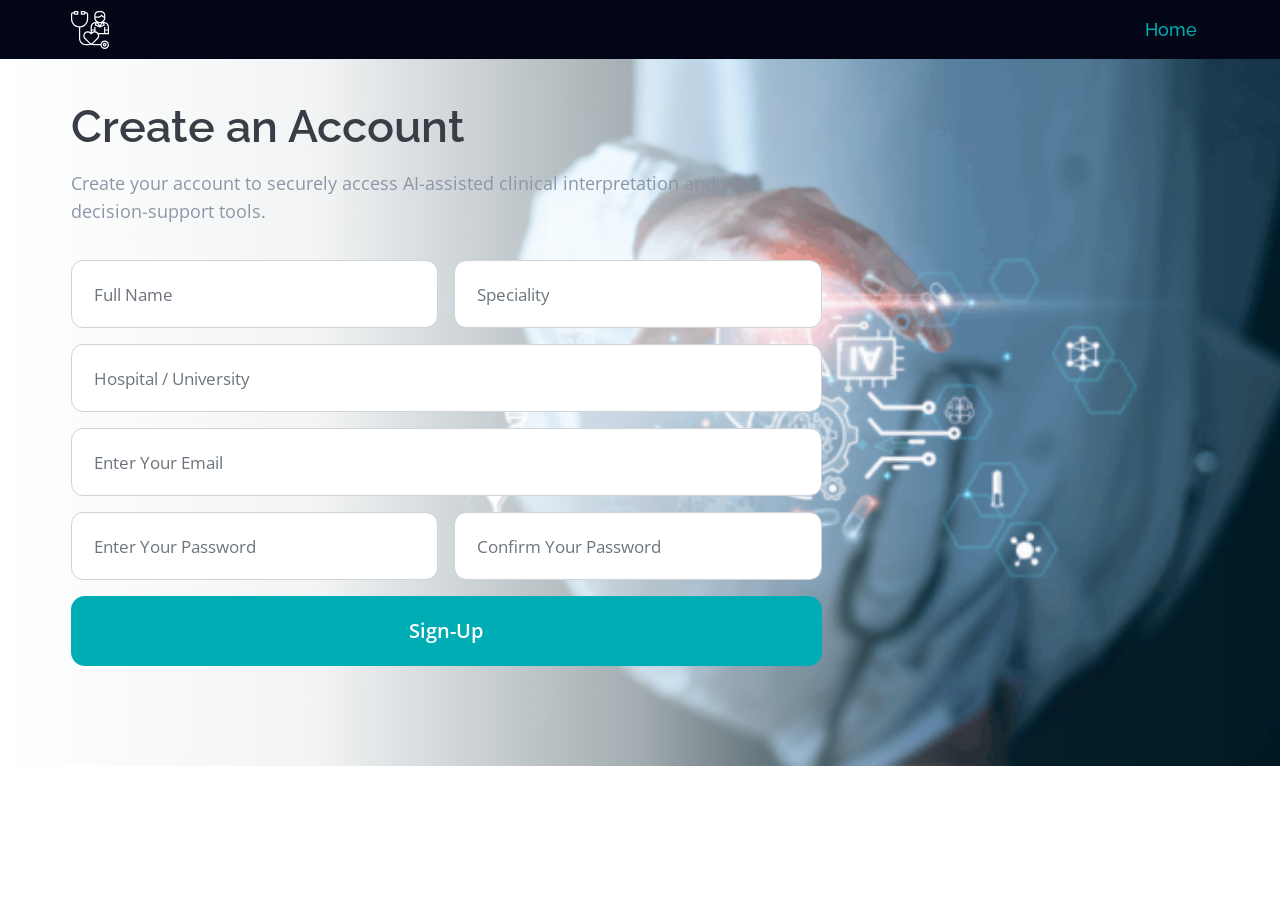
<file: templates/signup.html>
<!doctype html>
<html class="no-js" lang="en">

<head>
	<meta charset="utf-8">
	<meta http-equiv="x-ua-compatible" content="ie=edge">
	<title>Medic</title>
	<meta name="description" content="">
	<meta name="viewport" content="width=device-width, initial-scale=1">

	<link rel="shortcut icon" type="image/x-icon" href="/assets/img/favicon.ico">
	<!-- Place favicon.ico in the root directory -->

	<!-- ========================= CSS here ========================= -->
	<link rel="stylesheet" href="/assets/css/bootstrap-5.0.5-alpha.min.css">
	<link rel="stylesheet" href="/assets/css/LineIcons.2.0.css">
	<link rel="stylesheet" href="/assets/css/animate.css">
	<link rel="stylesheet" href="/assets/css/tiny-slider.css">
	<link rel="stylesheet" href="/assets/css/main.css">
	<style>
 

/* Main header background */
.header,
.header-wrapper,
.navbar-area {
  background: linear-gradient(
    135deg,
    #020617 0%,
    #020617 35%,
    #020617 65%,
    #020617 100%
  );
}
/* Make header compact */
.header {
  padding: 0;
}

/* Reduce navbar vertical padding */
.navbar {
  padding: 10px 0;
  min-height: unset;
}

/* Logo size control */
.navbar-brand img {
  height: 38px;   /* adjust if needed (32–42px sweet spot) */
  width: auto;
}

/* Align items vertically */
.navbar-expand-lg .navbar-nav {
  align-items: center;
}

/* Reduce nav link padding */
.navbar-nav .nav-link,
.navbar-nav .page-scroll {
  padding: 6px 12px;
  font-size: 15px;
}

/* Remove extra spacing from container */
.navbar-area .container {
  padding-top: 0;
  padding-bottom: 0;
}
/* Top bar */
.header-top {
  background: transparent;
  border-bottom: 1px solid rgba(255, 255, 255, 0.08);
}

/* Navbar links */
.navbar-nav .nav-item a {
  color: #e5e7eb;
  font-weight: 500;
}

.navbar-nav .nav-item a:hover {
  color: #38bdf8; /* subtle accent */
}

/* Brand logo fix (if SVG is dark) */
.navbar-brand img {
  filter: invert(1);
}

/* Social icons */
.header-top a,
.header-top i {
  color: #cbd5f5;
}

.header-top a:hover,
.header-top i:hover {
  color: #38bdf8;
}

/* Mobile toggler */
.navbar-toggler .toggler-icon {
  background-color: #e5e7eb;
}
	/* About image container */
	.about-img {
		width: 100%;
		margin-top: 40px;
	}

	/* Responsive about image */
	.about-img img {
		width: 100%;
		max-width: 1100px;   /* adjust width if needed */
		height: auto;
		display: block;
		margin: 0 auto;
		object-fit: cover;
		border-radius: 14px; /* optional */
	}

	/* Mobile optimization */
	@media (max-width: 768px) {
		.about-img img {
			max-width: 100%;
			border-radius: 8px;
		}
	}
	.service-icon-img {
  width: 42px;
  height: 42px;
  object-fit: contain;

  /* Tint PNG to theme color */
  filter: brightness(0) saturate(100%)
          invert(47%) sepia(87%)
          saturate(475%) hue-rotate(145deg)
          brightness(95%) contrast(95%);
}
	.service-btn {
  background: none;
  border: none;
  padding: 0;
  cursor: pointer;
}

.service-icon-img {
  width: 42px;
  height: 42px;
  object-fit: contain;
}

/* Center image inside circular icon */
.we-do-icon {
  display: flex;
  align-items: center;
  justify-content: center;
}
/* Bigger signup inputs */
.signup-form .form-control {
  height: 68px;              /* main size control */
  font-size: 18px;           /* text size */
  padding: 18px 22px;        /* inside spacing */
  border-radius: 12px;       /* softer look */
}

/* Bigger placeholder text */
.signup-form .form-control::placeholder {
  font-size: 17px;
}

/* Bigger button */
.signup-form .theme-btn {
  height: 70px;
  font-size: 20px;
  border-radius: 14px;
}

	/* =========================
   Footer Styles
========================= */
.footer {
    background: linear-gradient(135deg, #0f172a, #020617);
    color: #cbd5e1;
    padding: 80px 0 40px;
    font-size: 15px;
}

.footer .logo img {
    max-width: 160px;
    margin-bottom: 20px;
}

.footer p {
    color: #94a3b8;
    line-height: 1.7;
    margin-bottom: 20px;
}

.footer h4 {
    color: #ffffff;
    font-size: 18px;
    margin-bottom: 20px;
}

.footer-links {
    list-style: none;
    padding: 0;
}

.footer-links li {
    margin-bottom: 12px;
}

.footer-links li a {
    color: #94a3b8;
    text-decoration: none;
    transition: all 0.3s ease;
}

.footer-links li a:hover {
    color: #22d3ee;
    padding-left: 6px;
}

.footer-social-links ul {
    list-style: none;
    padding: 0;
    display: flex;
    gap: 14px;
}

.footer-social-links ul li a {
    width: 40px;
    height: 40px;
    background: rgba(255,255,255,0.06);
    display: flex;
    align-items: center;
    justify-content: center;
    border-radius: 50%;
    color: #e5e7eb;
    transition: all 0.3s ease;
}

.footer-social-links ul li a:hover {
    background: #22d3ee;
    color: #020617;
}

.footer-bottom {
    border-top: 1px solid rgba(255,255,255,0.08);
    margin-top: 40px;
    padding-top: 20px;
    text-align: center;
    color: #64748b;
    font-size: 14px;
}

/* Mobile */
@media (max-width: 768px) {
    .footer {
        text-align: center;
    }

    .footer-social-links ul {
        justify-content: center;
    }
}
</style>

</head>


	<!-- ========================= header start ========================= -->
	<header id="home" class="header">

		<div class="header-wrapper">
				
				<div class="navbar-area">
					<div class="container">
						<div class="row">
							<div class="col-lg-12">
								<nav class="navbar navbar-expand-lg">
									<a class="navbar-brand" href="index.html">
										<img src="/assets/img/logo/logo.svg" alt="Logo">
									</a>
									<button class="navbar-toggler" type="button" data-toggle="collapse" data-target="#navbarSupportedContent"
										aria-controls="navbarSupportedContent" aria-expanded="false" aria-label="Toggle navigation">
										<span class="toggler-icon"></span>
										<span class="toggler-icon"></span>
										<span class="toggler-icon"></span>
									</button>
				
									<div class="collapse navbar-collapse sub-menu-bar" id="navbarSupportedContent">
										<ul id="nav" class="navbar-nav ml-auto">
											<li class="nav-item active">
												<a class="page-scroll active" href="/">Home</a>
											</li>
											
											
										</ul>
									</div> <!-- navbar collapse -->
								</nav> <!-- navbar -->
							</div>
						</div> <!-- row -->
					</div> <!-- container -->
				</div> <!-- navbar area -->
		</div>

		
	</header>
	<!-- ========================= header end ========================= -->



	

	<!-- ========================= subscribe-section start ========================= -->
	<section id="Newsletter" class="subscribe-section pt-100 pb-100 img-bg" style="background-image: url(/assets/img/bg/subscribe-bg.png)">
		<div class="container">
			<div class="row">
				<div class="col-xl-7">
					<div class="section-title">
						<h2 class="mb-15">Create an Account</h2>
						<p class="mb-35">Create your account to securely access AI-assisted clinical interpretation and decision-support tools. <br
								class="d-none d-lg-block"> </p>
					</div>
				</div>
			</div>
			<div class="row">
				<div class="col-xl-8">
					<div class="subscribe-wrapper">
						<form action="/signup" method="post" class="signup-form">
								<div class="row g-3">

									<div class="col-md-6">
									<input class="form-control" type="text" name="full_name" placeholder="Full Name" required>
									</div>

									<div class="col-md-6">
									<input class="form-control" type="text" name="specialty" placeholder="Speciality">
									</div>

									<div class="col-12">
									<input class="form-control" type="text" name="institution" placeholder="Hospital / University">
									</div>

									<div class="col-12">
									<input class="form-control" type="email" name="email" placeholder="Enter Your Email" required>
									</div>

									<div class="col-md-6">
									<input class="form-control" type="password" name="password" placeholder="Enter Your Password" required>
									</div>

									<div class="col-md-6">
									<input class="form-control" type="password" name="confirm_password" placeholder="Confirm Your Password" required>
									</div>

									<div class="col-12">
									<button class="btn theme-btn w-100" type="submit">Sign-Up</button>
									</div>

								</div>
							</form>
												
					</div>
				</div>
			</div>
		</div>
	</section>
	<!-- ========================= subscribe-section end ========================= -->
</file>
<file: assets/css/tiny-slider.css>
.tns-outer{padding:0 !important}.tns-outer [hidden]{display:none !important}.tns-outer [aria-controls],.tns-outer [data-action]{cursor:pointer}.tns-slider{-webkit-transition:all 0s;-moz-transition:all 0s;transition:all 0s}.tns-slider>.tns-item{-webkit-box-sizing:border-box;-moz-box-sizing:border-box;box-sizing:border-box}.tns-horizontal.tns-subpixel{white-space:nowrap}.tns-horizontal.tns-subpixel>.tns-item{display:inline-block;vertical-align:top;white-space:normal}.tns-horizontal.tns-no-subpixel:after{content:'';display:table;clear:both}.tns-horizontal.tns-no-subpixel>.tns-item{float:left}.tns-horizontal.tns-carousel.tns-no-subpixel>.tns-item{margin-right:-100%}.tns-no-calc{position:relative;left:0}.tns-gallery{position:relative;left:0;min-height:1px}.tns-gallery>.tns-item{position:absolute;left:-100%;-webkit-transition:transform 0s, opacity 0s;-moz-transition:transform 0s, opacity 0s;transition:transform 0s, opacity 0s}.tns-gallery>.tns-slide-active{position:relative;left:auto !important}.tns-gallery>.tns-moving{-webkit-transition:all 0.25s;-moz-transition:all 0.25s;transition:all 0.25s}.tns-autowidth{display:inline-block}.tns-lazy-img{-webkit-transition:opacity 0.6s;-moz-transition:opacity 0.6s;transition:opacity 0.6s;opacity:0.6}.tns-lazy-img.tns-complete{opacity:1}.tns-ah{-webkit-transition:height 0s;-moz-transition:height 0s;transition:height 0s}.tns-ovh{overflow:hidden}.tns-visually-hidden{position:absolute;left:-10000em}.tns-transparent{opacity:0;visibility:hidden}.tns-fadeIn{opacity:1;filter:alpha(opacity=100);z-index:0}.tns-normal,.tns-fadeOut{opacity:0;filter:alpha(opacity=0);z-index:-1}.tns-vpfix{white-space:nowrap}.tns-vpfix>div,.tns-vpfix>li{display:inline-block}.tns-t-subp2{margin:0 auto;width:310px;position:relative;height:10px;overflow:hidden}.tns-t-ct{width:2333.3333333%;width:-webkit-calc(100% * 70 / 3);width:-moz-calc(100% * 70 / 3);width:calc(100% * 70 / 3);position:absolute;right:0}.tns-t-ct:after{content:'';display:table;clear:both}.tns-t-ct>div{width:1.4285714%;width:-webkit-calc(100% / 70);width:-moz-calc(100% / 70);width:calc(100% / 70);height:10px;float:left}

/*# sourceMappingURL=sourcemaps/tiny-slider.css.map */
</file>
<file: assets/css/main.css>
/* ==========================================
----- Index css -----

1. common css
2. header css
3. slider css
4. we-do css
5. about css
6. service css
7. testimonial css 
8. faq css
9. team css
10. subscribe css
11. blog css
12. contact css
13. footer css
============================================ */
/*===========================
    COMMON css 
===========================*/
@import url("https://fonts.googleapis.com/css?family=Open+Sans:400,600,700|Raleway:300,400,500,600,600i,700,900&display=swap");
html {
  scroll-behavior: smooth;
}

body {
  font-family: "Open Sans", sans-serif;
  font-weight: normal;
  font-style: normal;
  color: #8C96A7;
  overflow-x: hidden;
}

* {
  margin: 0;
  padding: 0;
  -webkit-box-sizing: border-box;
  box-sizing: border-box;
}

img {
  max-width: 100%;
}

.navbar-toggler:focus,
*:focus,
a:focus,
input:focus,
textarea:focus,
button:focus,
.btn:focus,
.btn.focus {
  text-decoration: none;
  outline: none;
  -webkit-box-shadow: none;
  box-shadow: none;
}

a:hover {
  -webkit-transition: all 0.3s ease-out 0s;
  transition: all 0.3s ease-out 0s;
  color: #00ADB5;
}

a:focus,
a:hover {
  text-decoration: none;
}

i,
span,
a {
  display: inline-block;
  text-decoration: none;
}

audio,
canvas,
iframe,
img,
svg,
video {
  vertical-align: middle;
}

h1,
h2,
h3,
h4,
h5,
h6 {
  font-weight: 600;
  color: #393E46;
  font-family: "Raleway", sans-serif;
  margin: 0px;
}

h1 a,
h2 a,
h3 a,
h4 a,
h5 a,
h6 a {
  color: inherit;
}

h1 {
  font-size: 48px;
}

h2 {
  font-size: 45px;
}

h3 {
  font-size: 28px;
}

h4 {
  font-size: 25px;
}

h5 {
  font-size: 20px;
}

h6 {
  font-size: 16px;
}

ul, ol {
  margin: 0px;
  padding: 0px;
  list-style-type: none;
}

p {
  font-size: 18px;
  font-weight: 400;
  line-height: 28px;
  color: #8C96A7;
  margin: 0px;
}

.img-bg {
  background-position: center center;
  background-size: cover;
  background-repeat: no-repeat;
  width: 100%;
  height: 100%;
}

.theme-bg {
  background-color: #00ADB5;
}

@media only screen and (min-width: 480px) and (max-width: 767px) {
  .container {
    width: 450px;
  }
}

.read-more {
  font-size: 18px;
  font-weight: 500;
  color: #00ADB5;
  font-family: "Raleway", sans-serif;
}

.read-more i {
  margin-left: 15px;
  -webkit-transition: all 0.3s ease-out 0s;
  transition: all 0.3s ease-out 0s;
}

.read-more:hover i {
  margin-left: 30px;
}

.error {
  color: crimson;
}

.success {
  color: #00ADB5;
}

.shape {
  position: absolute;
}

.tns-nav {
  position: absolute;
  bottom: -12px;
  left: 0;
  right: 0;
  margin: auto;
  text-align: center;
  z-index: 99;
}

.tns-nav button {
  cursor: pointer;
  text-indent: -999999px;
  border: none;
  border-radius: 50%;
  padding: 0;
  width: 15px;
  height: 15px;
  background: rgba(0, 173, 181, 0.31);
  margin: 0 8px;
  -webkit-transition: all 0.3s ease-out 0s;
  transition: all 0.3s ease-out 0s;
}

.tns-nav button.tns-nav-active {
  background: #00adb5;
  -webkit-transform: scale(1.2);
          transform: scale(1.2);
}

/*===== All Button Style =====*/
.theme-btn {
  display: inline-block;
  font-weight: 600;
  text-align: center;
  white-space: nowrap;
  vertical-align: middle;
  -webkit-user-select: none;
  -moz-user-select: none;
  -ms-user-select: none;
  user-select: none;
  padding: 18px 40px;
  font-size: 18px;
  border-radius: 10px;
  border: none;
  color: #fff;
  cursor: pointer;
  z-index: 5;
  -webkit-transition: all 0.3s ease-out 0s;
  transition: all 0.3s ease-out 0s;
  background-color: #00ADB5;
}

.theme-btn:hover {
  background-color: rgba(0, 173, 181, 0.7);
  color: #fff;
  border-color: transparent;
  -webkit-box-shadow: 0 10px 25px rgba(0, 173, 181, 0.3);
  box-shadow: 0 10px 25px rgba(0, 173, 181, 0.3);
}

.scroll-top {
  width: 45px;
  height: 45px;
  background: #00ADB5;
  text-align: center;
  line-height: 45px;
  font-size: 20px;
  color: #fff;
  border-radius: 5px;
  position: fixed;
  bottom: 30px;
  right: 30px;
  z-index: 9;
  cursor: pointer;
  -webkit-transition: all 0.3s ease-out 0s;
  transition: all 0.3s ease-out 0s;
}

.scroll-top:hover {
  color: #fff;
  background: rgba(0, 173, 181, 0.7);
}

@keyframes animation1 {
  0% {
    -webkit-transform: scale(1);
    transform: scale(1);
  }
  50% {
    -webkit-transform: scale(0);
    transform: scale(0);
  }
  100% {
    -webkit-transform: scale(1);
    transform: scale(1);
  }
}

@-webkit-keyframes animation1 {
  0% {
    -webkit-transform: scale(1);
    transform: scale(1);
  }
  50% {
    -webkit-transform: scale(0);
    transform: scale(0);
  }
  100% {
    -webkit-transform: scale(1);
    transform: scale(1);
  }
}

/*===== All Section Title Style =====*/
.section-title span {
  font-family: "Raleway", sans-serif;
  font-size: 25px;
  font-weight: 600;
  display: block;
  color: #00ADB5;
  margin-bottom: 15px;
}

/*===== All Preloader Style =====*/
.preloader {
  /* Body Overlay */
  position: fixed;
  top: 0;
  left: 0;
  display: table;
  height: 100%;
  width: 100%;
  /* Change Background Color */
  background: #fff;
  z-index: 99999;
}

.preloader .loader {
  display: table-cell;
  vertical-align: middle;
  text-align: center;
}

.preloader .loader .ytp-spinner {
  position: absolute;
  left: 50%;
  top: 50%;
  width: 64px;
  margin-left: -32px;
  z-index: 18;
  pointer-events: none;
}

.preloader .loader .ytp-spinner .ytp-spinner-container {
  pointer-events: none;
  position: absolute;
  width: 100%;
  padding-bottom: 100%;
  top: 50%;
  left: 50%;
  margin-top: -50%;
  margin-left: -50%;
  -webkit-animation: ytp-spinner-linspin 1568.2353ms linear infinite;
  animation: ytp-spinner-linspin 1568.2353ms linear infinite;
}

.preloader .loader .ytp-spinner .ytp-spinner-container .ytp-spinner-rotator {
  position: absolute;
  width: 100%;
  height: 100%;
  -webkit-animation: ytp-spinner-easespin 5332ms cubic-bezier(0.4, 0, 0.2, 1) infinite both;
  animation: ytp-spinner-easespin 5332ms cubic-bezier(0.4, 0, 0.2, 1) infinite both;
}

.preloader .loader .ytp-spinner .ytp-spinner-container .ytp-spinner-rotator .ytp-spinner-left {
  position: absolute;
  top: 0;
  left: 0;
  bottom: 0;
  overflow: hidden;
  right: 50%;
}

.preloader .loader .ytp-spinner .ytp-spinner-container .ytp-spinner-rotator .ytp-spinner-right {
  position: absolute;
  top: 0;
  right: 0;
  bottom: 0;
  overflow: hidden;
  left: 50%;
}

.preloader .loader .ytp-spinner-circle {
  -webkit-box-sizing: border-box;
          box-sizing: border-box;
  position: absolute;
  width: 200%;
  height: 100%;
  border-style: solid;
  /* Spinner Color */
  border-color: #00ADB5 #00ADB5 #8C96A7;
  border-radius: 50%;
  border-width: 6px;
}

.preloader .loader .ytp-spinner-left .ytp-spinner-circle {
  left: 0;
  right: -100%;
  border-right-color: #8C96A7;
  -webkit-animation: ytp-spinner-left-spin 1333ms cubic-bezier(0.4, 0, 0.2, 1) infinite both;
  animation: ytp-spinner-left-spin 1333ms cubic-bezier(0.4, 0, 0.2, 1) infinite both;
}

.preloader .loader .ytp-spinner-right .ytp-spinner-circle {
  left: -100%;
  right: 0;
  border-left-color: #8C96A7;
  -webkit-animation: ytp-right-spin 1333ms cubic-bezier(0.4, 0, 0.2, 1) infinite both;
  animation: ytp-right-spin 1333ms cubic-bezier(0.4, 0, 0.2, 1) infinite both;
}

/* Preloader Animations */
@-webkit-keyframes ytp-spinner-linspin {
  to {
    -webkit-transform: rotate(360deg);
    transform: rotate(360deg);
  }
}

@keyframes ytp-spinner-linspin {
  to {
    -webkit-transform: rotate(360deg);
    transform: rotate(360deg);
  }
}

@-webkit-keyframes ytp-spinner-easespin {
  12.5% {
    -webkit-transform: rotate(135deg);
    transform: rotate(135deg);
  }
  25% {
    -webkit-transform: rotate(270deg);
    transform: rotate(270deg);
  }
  37.5% {
    -webkit-transform: rotate(405deg);
    transform: rotate(405deg);
  }
  50% {
    -webkit-transform: rotate(540deg);
    transform: rotate(540deg);
  }
  62.5% {
    -webkit-transform: rotate(675deg);
    transform: rotate(675deg);
  }
  75% {
    -webkit-transform: rotate(810deg);
    transform: rotate(810deg);
  }
  87.5% {
    -webkit-transform: rotate(945deg);
    transform: rotate(945deg);
  }
  to {
    -webkit-transform: rotate(1080deg);
    transform: rotate(1080deg);
  }
}

@keyframes ytp-spinner-easespin {
  12.5% {
    -webkit-transform: rotate(135deg);
    transform: rotate(135deg);
  }
  25% {
    -webkit-transform: rotate(270deg);
    transform: rotate(270deg);
  }
  37.5% {
    -webkit-transform: rotate(405deg);
    transform: rotate(405deg);
  }
  50% {
    -webkit-transform: rotate(540deg);
    transform: rotate(540deg);
  }
  62.5% {
    -webkit-transform: rotate(675deg);
    transform: rotate(675deg);
  }
  75% {
    -webkit-transform: rotate(810deg);
    transform: rotate(810deg);
  }
  87.5% {
    -webkit-transform: rotate(945deg);
    transform: rotate(945deg);
  }
  to {
    -webkit-transform: rotate(1080deg);
    transform: rotate(1080deg);
  }
}

@-webkit-keyframes ytp-spinner-left-spin {
  0% {
    -webkit-transform: rotate(130deg);
    transform: rotate(130deg);
  }
  50% {
    -webkit-transform: rotate(-5deg);
    transform: rotate(-5deg);
  }
  to {
    -webkit-transform: rotate(130deg);
    transform: rotate(130deg);
  }
}

@keyframes ytp-spinner-left-spin {
  0% {
    -webkit-transform: rotate(130deg);
    transform: rotate(130deg);
  }
  50% {
    -webkit-transform: rotate(-5deg);
    transform: rotate(-5deg);
  }
  to {
    -webkit-transform: rotate(130deg);
    transform: rotate(130deg);
  }
}

@-webkit-keyframes ytp-right-spin {
  0% {
    -webkit-transform: rotate(-130deg);
    transform: rotate(-130deg);
  }
  50% {
    -webkit-transform: rotate(5deg);
    transform: rotate(5deg);
  }
  to {
    -webkit-transform: rotate(-130deg);
    transform: rotate(-130deg);
  }
}

@keyframes ytp-right-spin {
  0% {
    -webkit-transform: rotate(-130deg);
    transform: rotate(-130deg);
  }
  50% {
    -webkit-transform: rotate(5deg);
    transform: rotate(5deg);
  }
  to {
    -webkit-transform: rotate(-130deg);
    transform: rotate(-130deg);
  }
}

.mt-5 {
  margin-top: 5px;
}

.mt-10 {
  margin-top: 10px;
}

.mt-15 {
  margin-top: 15px;
}

.mt-20 {
  margin-top: 20px;
}

.mt-25 {
  margin-top: 25px;
}

.mt-30 {
  margin-top: 30px;
}

.mt-35 {
  margin-top: 35px;
}

.mt-40 {
  margin-top: 40px;
}

.mt-45 {
  margin-top: 45px;
}

.mt-50 {
  margin-top: 50px;
}

.mt-55 {
  margin-top: 55px;
}

.mt-60 {
  margin-top: 60px;
}

.mt-65 {
  margin-top: 65px;
}

.mt-70 {
  margin-top: 70px;
}

.mt-75 {
  margin-top: 75px;
}

.mt-80 {
  margin-top: 80px;
}

.mt-85 {
  margin-top: 85px;
}

.mt-90 {
  margin-top: 90px;
}

.mt-95 {
  margin-top: 95px;
}

.mt-100 {
  margin-top: 100px;
}

.mt-105 {
  margin-top: 105px;
}

.mt-110 {
  margin-top: 110px;
}

.mt-115 {
  margin-top: 115px;
}

.mt-120 {
  margin-top: 120px;
}

.mt-125 {
  margin-top: 125px;
}

.mt-130 {
  margin-top: 130px;
}

.mt-135 {
  margin-top: 135px;
}

.mt-140 {
  margin-top: 140px;
}

.mt-145 {
  margin-top: 145px;
}

.mt-150 {
  margin-top: 150px;
}

.mt-155 {
  margin-top: 155px;
}

.mt-160 {
  margin-top: 160px;
}

.mt-165 {
  margin-top: 165px;
}

.mt-170 {
  margin-top: 170px;
}

.mt-175 {
  margin-top: 175px;
}

.mt-180 {
  margin-top: 180px;
}

.mt-185 {
  margin-top: 185px;
}

.mt-190 {
  margin-top: 190px;
}

.mt-195 {
  margin-top: 195px;
}

.mt-200 {
  margin-top: 200px;
}

.mt-205 {
  margin-top: 205px;
}

.mt-210 {
  margin-top: 210px;
}

.mt-215 {
  margin-top: 215px;
}

.mt-220 {
  margin-top: 220px;
}

.mt-225 {
  margin-top: 225px;
}

.mb-5 {
  margin-bottom: 5px;
}

.mb-10 {
  margin-bottom: 10px;
}

.mb-15 {
  margin-bottom: 15px;
}

.mb-20 {
  margin-bottom: 20px;
}

.mb-25 {
  margin-bottom: 25px;
}

.mb-30 {
  margin-bottom: 30px;
}

.mb-35 {
  margin-bottom: 35px;
}

.mb-40 {
  margin-bottom: 40px;
}

.mb-45 {
  margin-bottom: 45px;
}

.mb-50 {
  margin-bottom: 50px;
}

.mb-55 {
  margin-bottom: 55px;
}

.mb-60 {
  margin-bottom: 60px;
}

.mb-65 {
  margin-bottom: 65px;
}

.mb-70 {
  margin-bottom: 70px;
}

.mb-75 {
  margin-bottom: 75px;
}

.mb-80 {
  margin-bottom: 80px;
}

.mb-85 {
  margin-bottom: 85px;
}

.mb-90 {
  margin-bottom: 90px;
}

.mb-95 {
  margin-bottom: 95px;
}

.mb-100 {
  margin-bottom: 100px;
}

.mb-105 {
  margin-bottom: 105px;
}

.mb-110 {
  margin-bottom: 110px;
}

.mb-115 {
  margin-bottom: 115px;
}

.mb-120 {
  margin-bottom: 120px;
}

.mb-125 {
  margin-bottom: 125px;
}

.mb-130 {
  margin-bottom: 130px;
}

.mb-135 {
  margin-bottom: 135px;
}

.mb-140 {
  margin-bottom: 140px;
}

.mb-145 {
  margin-bottom: 145px;
}

.mb-150 {
  margin-bottom: 150px;
}

.mb-155 {
  margin-bottom: 155px;
}

.mb-160 {
  margin-bottom: 160px;
}

.mb-165 {
  margin-bottom: 165px;
}

.mb-170 {
  margin-bottom: 170px;
}

.mb-175 {
  margin-bottom: 175px;
}

.mb-180 {
  margin-bottom: 180px;
}

.mb-185 {
  margin-bottom: 185px;
}

.mb-190 {
  margin-bottom: 190px;
}

.mb-195 {
  margin-bottom: 195px;
}

.mb-200 {
  margin-bottom: 200px;
}

.mb-205 {
  margin-bottom: 205px;
}

.mb-210 {
  margin-bottom: 210px;
}

.mb-215 {
  margin-bottom: 215px;
}

.mb-220 {
  margin-bottom: 220px;
}

.mb-225 {
  margin-bottom: 225px;
}

.pt-5 {
  padding-top: 5px;
}

.pt-10 {
  padding-top: 10px;
}

.pt-15 {
  padding-top: 15px;
}

.pt-20 {
  padding-top: 20px;
}

.pt-25 {
  padding-top: 25px;
}

.pt-30 {
  padding-top: 30px;
}

.pt-35 {
  padding-top: 35px;
}

.pt-40 {
  padding-top: 40px;
}

.pt-45 {
  padding-top: 45px;
}

.pt-50 {
  padding-top: 50px;
}

.pt-55 {
  padding-top: 55px;
}

.pt-60 {
  padding-top: 60px;
}

.pt-65 {
  padding-top: 65px;
}

.pt-70 {
  padding-top: 70px;
}

.pt-75 {
  padding-top: 75px;
}

.pt-80 {
  padding-top: 80px;
}

.pt-85 {
  padding-top: 85px;
}

.pt-90 {
  padding-top: 90px;
}

.pt-95 {
  padding-top: 95px;
}

.pt-100 {
  padding-top: 100px;
}

.pt-105 {
  padding-top: 105px;
}

.pt-110 {
  padding-top: 110px;
}

.pt-115 {
  padding-top: 115px;
}

.pt-120 {
  padding-top: 120px;
}

.pt-125 {
  padding-top: 125px;
}

.pt-130 {
  padding-top: 130px;
}

.pt-135 {
  padding-top: 135px;
}

.pt-140 {
  padding-top: 140px;
}

.pt-145 {
  padding-top: 145px;
}

.pt-150 {
  padding-top: 150px;
}

.pt-155 {
  padding-top: 155px;
}

.pt-160 {
  padding-top: 160px;
}

.pt-165 {
  padding-top: 165px;
}

.pt-170 {
  padding-top: 170px;
}

.pt-175 {
  padding-top: 175px;
}

.pt-180 {
  padding-top: 180px;
}

.pt-185 {
  padding-top: 185px;
}

.pt-190 {
  padding-top: 190px;
}

.pt-195 {
  padding-top: 195px;
}

.pt-200 {
  padding-top: 200px;
}

.pt-205 {
  padding-top: 205px;
}

.pt-210 {
  padding-top: 210px;
}

.pt-215 {
  padding-top: 215px;
}

.pt-220 {
  padding-top: 220px;
}

.pt-225 {
  padding-top: 225px;
}

.pb-5 {
  padding-bottom: 5px;
}

.pb-10 {
  padding-bottom: 10px;
}

.pb-15 {
  padding-bottom: 15px;
}

.pb-20 {
  padding-bottom: 20px;
}

.pb-25 {
  padding-bottom: 25px;
}

.pb-30 {
  padding-bottom: 30px;
}

.pb-35 {
  padding-bottom: 35px;
}

.pb-40 {
  padding-bottom: 40px;
}

.pb-45 {
  padding-bottom: 45px;
}

.pb-50 {
  padding-bottom: 50px;
}

.pb-55 {
  padding-bottom: 55px;
}

.pb-60 {
  padding-bottom: 60px;
}

.pb-65 {
  padding-bottom: 65px;
}

.pb-70 {
  padding-bottom: 70px;
}

.pb-75 {
  padding-bottom: 75px;
}

.pb-80 {
  padding-bottom: 80px;
}

.pb-85 {
  padding-bottom: 85px;
}

.pb-90 {
  padding-bottom: 90px;
}

.pb-95 {
  padding-bottom: 95px;
}

.pb-100 {
  padding-bottom: 100px;
}

.pb-105 {
  padding-bottom: 105px;
}

.pb-110 {
  padding-bottom: 110px;
}

.pb-115 {
  padding-bottom: 115px;
}

.pb-120 {
  padding-bottom: 120px;
}

.pb-125 {
  padding-bottom: 125px;
}

.pb-130 {
  padding-bottom: 130px;
}

.pb-135 {
  padding-bottom: 135px;
}

.pb-140 {
  padding-bottom: 140px;
}

.pb-145 {
  padding-bottom: 145px;
}

.pb-150 {
  padding-bottom: 150px;
}

.pb-155 {
  padding-bottom: 155px;
}

.pb-160 {
  padding-bottom: 160px;
}

.pb-165 {
  padding-bottom: 165px;
}

.pb-170 {
  padding-bottom: 170px;
}

.pb-175 {
  padding-bottom: 175px;
}

.pb-180 {
  padding-bottom: 180px;
}

.pb-185 {
  padding-bottom: 185px;
}

.pb-190 {
  padding-bottom: 190px;
}

.pb-195 {
  padding-bottom: 195px;
}

.pb-200 {
  padding-bottom: 200px;
}

.pb-205 {
  padding-bottom: 205px;
}

.pb-210 {
  padding-bottom: 210px;
}

.pb-215 {
  padding-bottom: 215px;
}

.pb-220 {
  padding-bottom: 220px;
}

.pb-225 {
  padding-bottom: 225px;
}

/*===========================
    HEADER css 
===========================*/
.header {
  position: relative;
  padding-top: 136px;
}

@media (max-width: 767px) {
  .header {
    padding-top: 86px;
  }
}

.header .header-wrapper {
  position: absolute;
  width: 100%;
  left: 0;
  top: 0;
  z-index: 99;
}

.header-top {
  padding: 10px 0;
}

.header-top ul li {
  display: inline-block;
}

.header-top ul li a {
  color: #fff;
  font-size: 14px;
}

.header-top ul li a i {
  width: 30px;
  height: 30px;
  border-radius: 50%;
  line-height: 30px;
  text-align: center;
  display: inline-block;
  background: rgba(255, 255, 255, 0.15);
  color: #fff;
  -webkit-transition: all 0.3s ease-out 0s;
  transition: all 0.3s ease-out 0s;
}

.header-top ul li a i:hover {
  background: #fff;
  color: #00ADB5;
}

.header-top .header-top-left ul li:first-child {
  margin-right: 35px;
}

.header-top .header-top-left ul li a i {
  margin-right: 10px;
}

.header-top .header-top-right {
  text-align: right;
}

.header-top .header-top-right ul li {
  margin-left: 15px;
}

@media (max-width: 767px) {
  .header-top {
    display: none;
  }
}

/*===== NAVBAR =====*/
.navbar-area {
  -webkit-transition: all 0.3s ease-out 0s;
  transition: all 0.3s ease-out 0s;
  background: #fff;
}

.sticky {
  position: fixed;
  z-index: 99;
  width: 100%;
  top: 0;
  left: 0;
  background-color: #fff;
  -webkit-box-shadow: 0px 20px 50px 0px rgba(0, 0, 0, 0.05);
  box-shadow: 0px 20px 50px 0px rgba(0, 0, 0, 0.05);
  -webkit-transition: all 0.3s ease-out 0s;
  transition: all 0.3s ease-out 0s;
}

.sticky .navbar {
  padding: 10px 0;
}

.navbar {
  padding: 0;
  border-radius: 5px;
  position: relative;
  -webkit-transition: all 0.3s ease-out 0s;
  transition: all 0.3s ease-out 0s;
  padding: 15px 0;
}

.navbar-brand {
  padding: 0;
}

.navbar-brand img {
  max-width: 150px;
}

.navbar-toggler {
  padding: 0;
}

.navbar-toggler .toggler-icon {
  width: 30px;
  height: 2px;
  background-color: #222;
  display: block;
  margin: 5px 0;
  position: relative;
  -webkit-transition: all 0.3s ease-out 0s;
  transition: all 0.3s ease-out 0s;
}

.navbar-toggler.active .toggler-icon:nth-of-type(1) {
  -webkit-transform: rotate(45deg);
  transform: rotate(45deg);
  top: 7px;
}

.navbar-toggler.active .toggler-icon:nth-of-type(2) {
  opacity: 0;
}

.navbar-toggler.active .toggler-icon:nth-of-type(3) {
  -webkit-transform: rotate(135deg);
  transform: rotate(135deg);
  top: -7px;
}

@media only screen and (min-width: 768px) and (max-width: 991px) {
  .navbar-collapse {
    position: absolute;
    top: 100%;
    left: 0;
    width: 100%;
    background-color: #fff;
    z-index: 9;
    -webkit-box-shadow: 0px 15px 20px 0px rgba(0, 0, 0, 0.1);
    box-shadow: 0px 15px 20px 0px rgba(0, 0, 0, 0.1);
    padding: 5px 12px;
  }
}

@media (max-width: 767px) {
  .navbar-collapse {
    position: absolute;
    top: 100%;
    left: 0;
    width: 100%;
    background-color: #fff;
    z-index: 9;
    -webkit-box-shadow: 0px 15px 20px 0px rgba(57, 62, 70, 0.1);
    box-shadow: 0px 15px 20px 0px rgba(57, 62, 70, 0.1);
    padding: 5px 12px;
  }
}

.navbar-nav .nav-item {
  margin-left: 40px;
  position: relative;
}

.navbar-nav .nav-item:first-child {
  margin-left: 0;
}

@media only screen and (min-width: 992px) and (max-width: 1199px) {
  .navbar-nav .nav-item {
    margin-left: 30px;
  }
}

@media only screen and (min-width: 768px) and (max-width: 991px) {
  .navbar-nav .nav-item {
    margin: 0;
  }
}

@media (max-width: 767px) {
  .navbar-nav .nav-item {
    margin: 0;
  }
}

.navbar-nav .nav-item a {
  font-size: 18px;
  font-weight: 500;
  color: #393E46;
  font-family: "Raleway", sans-serif;
  -webkit-transition: all 0.3s ease-out 0s;
  transition: all 0.3s ease-out 0s;
  position: relative;
}

@media only screen and (min-width: 768px) and (max-width: 991px) {
  .navbar-nav .nav-item a {
    display: block;
    padding: 4px 0;
  }
}

@media (max-width: 767px) {
  .navbar-nav .nav-item a {
    display: block;
    padding: 4px 0;
  }
}

.navbar-nav .nav-item a.active, .navbar-nav .nav-item a:hover {
  color: #00ADB5;
}

.navbar-nav .nav-item:hover .sub-menu {
  top: 100%;
  opacity: 1;
  visibility: visible;
}

@media only screen and (min-width: 768px) and (max-width: 991px) {
  .navbar-nav .nav-item:hover .sub-menu {
    top: 0;
  }
}

@media (max-width: 767px) {
  .navbar-nav .nav-item:hover .sub-menu {
    top: 0;
  }
}

.navbar-nav .nav-item .sub-menu {
  width: 200px;
  background-color: #fff;
  -webkit-box-shadow: 0px 0px 20px 0px rgba(0, 0, 0, 0.1);
  box-shadow: 0px 0px 20px 0px rgba(0, 0, 0, 0.1);
  position: absolute;
  top: 110%;
  left: 0;
  opacity: 0;
  visibility: hidden;
  -webkit-transition: all 0.3s ease-out 0s;
  transition: all 0.3s ease-out 0s;
}

@media only screen and (min-width: 768px) and (max-width: 991px) {
  .navbar-nav .nav-item .sub-menu {
    position: relative;
    width: 100%;
    top: 0;
    display: none;
    opacity: 1;
    visibility: visible;
  }
}

@media (max-width: 767px) {
  .navbar-nav .nav-item .sub-menu {
    position: relative;
    width: 100%;
    top: 0;
    display: none;
    opacity: 1;
    visibility: visible;
  }
}

.navbar-nav .nav-item .sub-menu li {
  display: block;
}

.navbar-nav .nav-item .sub-menu li a {
  display: block;
  padding: 8px 20px;
  color: #222;
}

.navbar-nav .nav-item .sub-menu li a.active, .navbar-nav .nav-item .sub-menu li a:hover {
  padding-left: 25px;
  color: #00ADB5;
}

.navbar-nav .sub-nav-toggler {
  display: none;
}

@media only screen and (min-width: 768px) and (max-width: 991px) {
  .navbar-nav .sub-nav-toggler {
    display: block;
    position: absolute;
    right: 0;
    top: 0;
    background: none;
    color: #222;
    font-size: 18px;
    border: 0;
    width: 30px;
    height: 30px;
  }
}

@media (max-width: 767px) {
  .navbar-nav .sub-nav-toggler {
    display: block;
    position: absolute;
    right: 0;
    top: 0;
    background: none;
    color: #222;
    font-size: 18px;
    border: 0;
    width: 30px;
    height: 30px;
  }
}

.navbar-nav .sub-nav-toggler span {
  width: 8px;
  height: 8px;
  border-left: 1px solid #222;
  border-bottom: 1px solid #222;
  -webkit-transform: rotate(-45deg);
  transform: rotate(-45deg);
  position: relative;
  top: -5px;
}

/*===========================
    Slider CSS
===========================*/
.slider-section {
  position: relative;
}

.slider-section .single-slider {
  position: relative;
  z-index: 1;
}

.slider-section .single-slider::after {
  content: '';
  position: absolute;
  width: 100%;
  height: 100%;
  top: 0;
  left: 0;
  z-index: -1;
  background-image: -webkit-gradient(linear, left top, right top, from(#00adb5), color-stop(70.76%, rgba(0, 173, 181, 0.11)), to(rgba(255, 255, 255, 0)));
  background-image: linear-gradient(to right, #00adb5 0%, rgba(0, 173, 181, 0.11) 70.76%, rgba(255, 255, 255, 0) 100%);
}

.slider-section .single-slider .slider-content {
  padding: 190px 0 200px;
}

@media only screen and (min-width: 992px) and (max-width: 1199px) {
  .slider-section .single-slider .slider-content {
    padding: 160px 0;
  }
}

@media only screen and (min-width: 768px) and (max-width: 991px) {
  .slider-section .single-slider .slider-content {
    padding: 110px 0px;
  }
}

@media (max-width: 767px) {
  .slider-section .single-slider .slider-content {
    padding: 100px 0px;
  }
}

.slider-section .single-slider .slider-content h1 {
  font-size: 65px;
  line-height: 76px;
  font-weight: 900;
  margin-bottom: 30px;
  color: #fff;
}

@media only screen and (min-width: 992px) and (max-width: 1199px) {
  .slider-section .single-slider .slider-content h1 {
    font-size: 60px;
    line-height: 72px;
  }
}

@media only screen and (min-width: 768px) and (max-width: 991px) {
  .slider-section .single-slider .slider-content h1 {
    font-size: 54px;
    line-height: 66px;
  }
}

@media (max-width: 767px) {
  .slider-section .single-slider .slider-content h1 {
    font-size: 36px;
    line-height: 48px;
  }
}

@media only screen and (min-width: 480px) and (max-width: 767px) {
  .slider-section .single-slider .slider-content h1 {
    font-size: 45px;
    line-height: 55px;
  }
}

.slider-section .single-slider .slider-content p {
  color: #fff;
  margin-bottom: 30px;
}

.slider-section .single-slider .slider-content .theme-btn {
  background: #fff;
  color: #00ADB5;
}

.slider-section .single-slider .slider-content .theme-btn:hover {
  -webkit-box-shadow: 0 10px 25px rgba(255, 255, 255, 0.5);
  box-shadow: 0 10px 25px rgba(255, 255, 255, 0.5);
}

.slider-section .tns-nav {
  bottom: 60px;
}

.slider-section .tns-nav button {
  background: rgba(255, 255, 255, 0.4);
}

.slider-section .tns-nav button.tns-nav-active {
  background: #fff;
  -webkit-transform: scale(1.2);
          transform: scale(1.2);
}

.we-do-section {
  position: relative;
}

.we-do-section .shape {
  left: -100px;
}

.we-do-section .we-do-item {
  text-align: center;
}

.we-do-section .we-do-item .we-do-icon {
  width: 87px;
  height: 87px;
  line-height: 83px;
  text-align: center;
  margin-left: auto;
  margin-right: auto;
  border-radius: 50%;
  -webkit-box-shadow: 0 0 25px rgba(0, 173, 181, 0.15);
  box-shadow: 0 0 25px rgba(0, 173, 181, 0.15);
}

/*===========================
    About css 
===========================*/
.about-section {
  position: relative;
  overflow: hidden;
}

.about-section .shape {
  right: -50px;
  top: 160px;
}

.about-section .about-content p {
  padding: 0 15px;
}

@media (max-width: 767px) {
  .about-section .about-content p {
    padding: 0;
  }
}

.service-section {
  position: relative;
}

.service-section .shape {
  top: 160px;
  left: -50px;
}

.service-section .service-item {
  border-radius: 20px;
  -webkit-box-shadow: 0 10px 35px rgba(0, 173, 181, 0.14);
  box-shadow: 0 10px 35px rgba(0, 173, 181, 0.14);
  -webkit-transition: all 0.3s ease-out 0s;
  transition: all 0.3s ease-out 0s;
  position: relative;
  padding: 40px;
  z-index: 1;
}

.service-section .service-item .service-icon svg path {
  -webkit-transition: all 0.3s ease-out 0s;
  transition: all 0.3s ease-out 0s;
}

.service-section .service-item .service-content h4 {
  margin-bottom: 20px;
}

.service-section .service-item .service-content p {
  font-size: 16px;
  line-height: 25px;
  margin-bottom: 25px;
}

.service-section .service-item .service-overlay {
  position: absolute;
  width: 100%;
  height: 100%;
  top: 0;
  left: 0;
  z-index: -1;
  border-radius: 20px;
  background: url("../img/service/service-1.png");
  opacity: 0;
  visibility: hidden;
  -webkit-transform: scale(0.9);
  transform: scale(0.9);
  -webkit-transition: all 0.3s ease-out 0s;
  transition: all 0.3s ease-out 0s;
}

.service-section .service-item .service-overlay::after {
  content: '';
  position: absolute;
  width: 100%;
  height: 100%;
  top: 0;
  left: 0;
  border-radius: 20px;
  background: rgba(0, 173, 181, 0.91);
}

.service-section .service-item:hover .service-icon svg path {
  fill: #fff;
}

.service-section .service-item:hover .service-content h4, .service-section .service-item:hover .service-content p, .service-section .service-item:hover .service-content a {
  color: #fff;
}

.service-section .service-item:hover .service-overlay {
  opacity: 1;
  visibility: visible;
  -webkit-transform: scale(1);
  transform: scale(1);
}


.faq-section {
  position: relative;
  overflow: hidden;
}

.faq-section .faq-video-wrapper {
  position: absolute;
  left: 0;
  top: 0;
  display: -webkit-box;
  display: -ms-flexbox;
  display: flex;
  -webkit-box-align: center;
      -ms-flex-align: center;
          align-items: center;
  height: 100%;
  overflow: hidden;
  width: 50%;
}

@media only screen and (min-width: 1400px) {
  .faq-section .faq-video-wrapper {
    width: 48%;
  }
}

@media only screen and (min-width: 1200px) and (max-width: 1399px) {
  .faq-section .faq-video-wrapper {
    width: 47%;
  }
}

@media only screen and (min-width: 992px) and (max-width: 1199px) {
  .faq-section .faq-video-wrapper {
    position: unset;
    display: block;
    width: 100%;
  }
}

@media only screen and (min-width: 768px) and (max-width: 991px) {
  .faq-section .faq-video-wrapper {
    position: unset;
    display: block;
    width: 100%;
  }
}

@media (max-width: 767px) {
  .faq-section .faq-video-wrapper {
    position: unset;
    display: block;
    width: 100%;
  }
}

.faq-section .faq-video-wrapper .faq-video {
  position: relative;
}

@media only screen and (min-width: 992px) and (max-width: 1199px) {
  .faq-section .faq-video-wrapper .faq-video img {
    width: 100%;
  }
}

@media only screen and (min-width: 768px) and (max-width: 991px) {
  .faq-section .faq-video-wrapper .faq-video img {
    width: 100%;
  }
}

@media (max-width: 767px) {
  .faq-section .faq-video-wrapper .faq-video img {
    width: 100%;
  }
}

.faq-section .faq-video-wrapper .faq-video .video-btn {
  position: absolute;
  width: 100%;
  height: 100%;
  top: 50%;
  left: 0;
  right: 0;
  margin: auto;
  text-align: center;
  display: -webkit-box;
  display: -ms-flexbox;
  display: flex;
  -webkit-box-pack: center;
      -ms-flex-pack: center;
          justify-content: center;
  -webkit-box-align: center;
      -ms-flex-align: center;
          align-items: center;
  -webkit-transform: translateY(-50%);
  transform: translateY(-50%);
}

.faq-section .faq-video-wrapper .faq-video .video-btn a {
  display: inline-block;
  width: 77px;
  height: 77px;
  line-height: 77px;
  background: #00ADB5;
  color: #fff;
  position: relative;
  text-align: center;
  border-radius: 50%;
  z-index: 1;
}

.faq-section .faq-video-wrapper .faq-video .video-btn a::before {
  content: '';
  position: absolute;
  width: 129px;
  height: 129px;
  border-radius: 50%;
  background: rgba(0, 173, 181, 0.16);
  z-index: -1;
  top: -26px;
  left: -26px;
  -webkit-animation: animation1 2s linear infinite;
          animation: animation1 2s linear infinite;
}

.faq-section .faq-video-wrapper .faq-video .video-btn a::after {
  content: '';
  position: absolute;
  width: 199px;
  height: 199px;
  border-radius: 50%;
  background: rgba(0, 173, 181, 0.13);
  z-index: -1;
  top: -61px;
  left: -61px;
  -webkit-animation: animation1 2s linear infinite 2s;
          animation: animation1 2s linear infinite 2s;
}

.faq-section .shape {
  position: absolute;
  right: -150px;
  top: 0;
}

.faq-section .faq-content-wrapper .faq-wrapper .faq-item {
  background: #08BBC4;
  border-radius: 10px;
}

.faq-section .faq-content-wrapper .faq-wrapper .faq-item .faq-btn {
  display: block;
  width: 100%;
  text-align: left;
  font-style: italic;
  color: #fff;
  background: none;
  font-size: 20px;
  padding: 20px 50px 20px 30px;
  position: relative;
  white-space: normal;
}

.faq-section .faq-content-wrapper .faq-wrapper .faq-item .faq-btn i {
  position: absolute;
  right: 30px;
  top: 30px;
  font-size: 12px;
}

.faq-section .faq-content-wrapper .faq-wrapper .faq-item .faq-btn i::before {
  content: "\eb2c";
  font: normal normal normal 1em/1 "LineIcons";
}

.faq-section .faq-content-wrapper .faq-wrapper .faq-item .faq-btn.collapsed i::before {
  content: "\eb53";
}

.faq-section .faq-content-wrapper .faq-wrapper .faq-item .faq-content {
  color: #fff;
  padding: 5px 30px 30px;
  font-size: 16px;
  line-height: 25px;
}


.subscribe-section {
  position: relative;
  z-index: 1;
  overflow: hidden;
}

.subscribe-section::after {
  content: '';
  position: absolute;
  width: 100%;
  height: 100%;
  top: 0;
  left: 0;
  background-image: -webkit-gradient(linear, left top, right top, from(#ffffff), color-stop(rgba(255, 255, 255, 0.95)), color-stop(rgba(255, 255, 255, 0.64)), color-stop(rgba(255, 255, 255, 0.02)), to(rgba(255, 255, 255, 0)));
  background-image: linear-gradient(to right, #ffffff, rgba(255, 255, 255, 0.95), rgba(255, 255, 255, 0.64), rgba(255, 255, 255, 0.02), rgba(255, 255, 255, 0));
  z-index: -1;
}

.subscribe-section .subscribe-wrapper .subscribe-from {
  margin-bottom: 50px;
}

.subscribe-section .subscribe-wrapper .subscribe-from input {
  width: 100%;
  max-width: 570px;
  height: 65px;
  font-size: 14px;
  border: none;
  background: #fff;
  padding: 0 30px;
  color: #8C96A7;
  border-radius: 10px;
  margin-right: 20px;
  border: 1px solid transparent;
  -webkit-transition: all 0.3s ease-out 0s;
  transition: all 0.3s ease-out 0s;
  -webkit-box-shadow: 0 0 42px rgba(0, 173, 181, 0.15);
  box-shadow: 0 0 42px rgba(0, 173, 181, 0.15);
  margin-bottom: 20px;
}

.subscribe-section .subscribe-wrapper .subscribe-from input:focus {
  border-color: #00ADB5;
}

@media only screen and (min-width: 768px) and (max-width: 991px) {
  .subscribe-section .subscribe-wrapper .subscribe-from input {
    width: 470px;
  }
}

@media (max-width: 767px) {
  .subscribe-section .subscribe-wrapper .subscribe-from input {
    width: 100%;
  }
}

.subscribe-section .subscribe-wrapper .support {
  margin-bottom: 35px;
}

.subscribe-section .subscribe-wrapper .support .support-icon {
  margin-right: 20px;
}

@media (max-width: 767px) {
  .subscribe-section .subscribe-wrapper .support h2 {
    font-size: 30px;
  }
}

.subscribe-section .subscribe-wrapper .support h2 span {
  color: #00ADB5;
  display: block;
}

.subscribe-section .subscribe-wrapper .subscribe-links ul li {
  display: inline-block;
}

.subscribe-section .subscribe-wrapper .subscribe-links ul li a i {
  width: 49px;
  height: 49px;
  line-height: 49px;
  text-align: center;
  border-radius: 50%;
  color: #fff;
  background: #8C96A7;
  margin-right: 20px;
  -webkit-transition: all 0.3s ease-out 0s;
  transition: all 0.3s ease-out 0s;
}

.subscribe-section .subscribe-wrapper .subscribe-links ul li a span {
  font-size: 26px;
  font-weight: 600;
  color: #00ADB5;
  margin-right: 40px;
}

.subscribe-section .subscribe-wrapper .subscribe-links ul li a:hover i {
  background: #00ADB5;
}

.subscribe-section .subscribe-wrapper .subscribe-links ul li:last-child a {
  margin-right: 0;
}

.subscribe-section .subscribe-wrapper .subscribe-links ul li:first-child a i {
  background: #00ADB5;
}

@media (max-width: 767px) {
  .subscribe-section .subscribe-wrapper .subscribe-links ul li:first-child {
    display: block;
    margin-bottom: 15px;
  }
}

/*===========================
    Blog css 
===========================*/
.blog-section {
  position: relative;
  overflow: hidden;
}

.blog-section .shape {
  top: 235px;
  right: -30px;
}

.blog-section .single-blog .blog-img {
  margin-bottom: 25px;
  border-radius: 20px 20px 0 0;
  overflow: hidden;
}

.blog-section .single-blog .blog-img a {
  display: block;
}

.blog-section .single-blog .blog-img a img {
  width: 100%;
  -webkit-transition: all 0.3s ease-out 0s;
  transition: all 0.3s ease-out 0s;
}

.blog-section .single-blog .blog-content h4 {
  margin-bottom: 20px;
}

.blog-section .single-blog .blog-content h4:hover {
  color: #00ADB5;
}

.blog-section .single-blog .blog-content p {
  font-size: 16px;
  line-height: 25px;
  margin-bottom: 20px;
}

.blog-section .single-blog:hover .blog-img img {
  -webkit-transform: scale(1.3) rotate(-7deg);
  transform: scale(1.3) rotate(-7deg);
}



/*===========================
    footer css 
===========================*/
.footer .footer-widget-wrapper {
  margin-bottom: 30px;
}

/* Logo */
.footer .footer-widget-wrapper .footer-widget a.logo {
  margin-bottom: 35px;
  display: inline-block;
}

/* Headings */
.footer .footer-widget-wrapper .footer-widget h4 {
  color: #fff;
  margin-bottom: 35px;
  margin-top: 40px;
}

/* Paragraph */
.footer .footer-widget-wrapper .footer-widget p {
  color: #fff;
  font-size: 16px;
  line-height: 26px;
  margin-bottom: 38px;
}

/* Footer links */
.footer .footer-widget-wrapper .footer-widget .footer-links li a {
  color: #fff;
  line-height: 37px;
  transition: .3s;
}

.footer .footer-widget-wrapper .footer-widget .footer-links li a:hover {
  color: #00ADB5;
  padding-left: 8px;
}

/* ===============================
   SOCIAL ICONS (RIGHT ALIGNED)
   =============================== */

.footer .footer-widget-wrapper .footer-social-links {
  display: flex;
  justify-content: flex-end;
  align-items: center;
  height: 100%;
}

.footer .footer-widget-wrapper .footer-social-links ul {
  display: flex;
  justify-content: flex-end;
  align-items: center;
  gap: 15px;
  padding: 0;
  margin: 0;
}

.footer .footer-widget-wrapper .footer-social-links ul li {
  display: inline-flex;
}

.footer .footer-widget-wrapper .footer-social-links ul li a {
  width: 35px;
  height: 35px;
  line-height: 35px;
  text-align: center;
  color: #fff;
  background: #8C96A7;
  border-radius: 5px;
  transition: .3s;
}

.footer .footer-widget-wrapper .footer-social-links ul li a:hover {
  background: #00ADB5;
}

/* Map */
.footer .footer-widget-wrapper .footer-widget .map-canvas .map {
  border-radius: 10px;
  width: 100%;
  height: 207px;
}

/* Tablet */
@media only screen and (min-width: 992px) and (max-width: 1199px) {
  .footer .footer-widget-wrapper .footer-widget .map-canvas .map {
    height: 300px;
  }
}

/* Mobile: center social icons */
@media (max-width: 991px) {
  .footer .footer-widget-wrapper .footer-social-links {
    justify-content: center;
    margin-top: 20px;
  }

  .footer .footer-widget-wrapper .footer-social-links ul {
    justify-content: center;
  }
}

.footer .copyright-area {
  padding: 25px 0;
  border-top: 1px solid #8C96A7;
}

.footer .copyright-area a {
  color: #8C96A7;
}

.footer .copyright-area a:hover {
  color: #00ADB5;
}

/*# sourceMappingURL=main.css.map */
.auth-helper {
  margin-top: 16px;
  font-size: 14px;
  color: #6b7280; /* soft gray */
}

.auth-helper a {
  margin-left: 6px;
  color: #0fb9b1; /* your theme color */
  font-weight: 500;
  text-decoration: none;
}

.auth-helper a:hover {
  text-decoration: underline;
}
.user-avatar {
  width: 36px;
  height: 36px;
  border-radius: 50%;
  background-color: #e5e7eb;
  color: #111827;
  display: flex;
  align-items: center;
  justify-content: center;
  font-weight: 600;
  font-size: 14px;
  cursor: pointer;
}
.btn-outline-theme {
    border: 2px solid #00b3b3; /* same as theme color */
    color: #00b3b3;
    background: transparent;
    border-radius: 12px;
    font-weight: 600;
    transition: all 0.2s ease;
}

.btn-outline-theme:hover {
    background: #00b3b3;
    color: #fff;
}


.ecg-dual-upload {
    display: flex;
    align-items: center;
    gap: 18px;
}

.ecg-action {
    flex: 1;
    border: 2px dashed #00b3b3;
    border-radius: 14px;
    padding: 22px;
    text-align: center;
    cursor: pointer;
    background: rgba(0, 179, 179, 0.06);
    transition: all 0.2s ease;
}

.ecg-action:hover {
    background: #00b3b3;
    color: #fff;
}

.ecg-action.outline {
    background: transparent;
}

.ecg-action i {
    font-size: 26px;
    display: block;
    margin-bottom: 6px;
}

.ecg-action span {
    font-weight: 600;
}

.ecg-action input {
    display: none;
}

.ecg-or {
    font-weight: 700;
    color: #888;
    user-select: none;
}
.ecg-upload-wrapper {
    display: flex;
    flex-direction: column;
    gap: 10px;
    margin-top: 8px;
}

.ecg-card {
    display: inline-flex;
    align-items: center;
    gap: 8px;

    padding: 10px 16px;
    width: fit-content;

    border: 2px solid #00b3b3;
    border-radius: 10px;

    background: #fff;
    color: #00b3b3;

    font-size: 14px;
    font-weight: 600;

    cursor: pointer;
    transition: all 0.2s ease;
}

.ecg-card i {
    font-size: 16px;
}

.ecg-card:hover {
    background: #00b3b3;
    color: #fff;
}

.ecg-or {
    font-size: 13px;
    font-weight: 600;
    color: #999;
    margin-left: 6px;
}
.ecg-bg-section {
  background-image: url("/assets/img/bg/ecgbg.jpg"); 
  background-size: cover;
  background-position: center;
  background-repeat: no-repeat;
  position: relative;
}

/* Soft dark overlay for readability */
.ecg-bg-section::before {
  content: "";
  position: absolute;
  inset: 0;
  background: rgba(0, 0, 0, 0.45);
}

.ecg-bg-section > .container {
  position: relative;
  z-index: 1;
}
/* ECG page title color */
.ecg-bg-section .section-title h2 {
  color: #00b3b3; /* bleu ciel */
}
.ecg-card-actions {
  width: 180px;              /* 🔴 THIS IS THE RED BOX WIDTH */
  min-width: 180px;
  display: flex;
  flex-direction: column;
}
/* ECG History Card Styles */
.ecg-card {
  border: 1px solid #e2e8f0;
  border-radius: 12px;
  overflow: hidden;
  transition: all 0.3s ease;
  height: 100%;
  display: flex;
  flex-direction: column;
}

.ecg-card:hover {
  box-shadow: 0 8px 16px rgba(0, 0, 0, 0.1);
  transform: translateY(-4px);
}

.ecg-card-image {
  width: 100%;
  height: 220px;
  object-fit: cover;
  background: #f8fafc;
}

.ecg-card-body {
  padding: 20px;
  flex: 1;
  display: flex;
  flex-direction: column;
}

.ecg-card-title {
  font-size: 18px;
  font-weight: 600;
  color: #1e293b;
  margin-bottom: 16px;
}

.ecg-info-list {
  list-style: none;
  padding: 0;
  margin: 0 0 16px 0;
  flex: 1;
}

.ecg-info-item {
  padding: 8px 0;
  border-bottom: 1px solid #f1f5f9;
  font-size: 14px;
  display: flex;
  align-items: flex-start;
}

.ecg-info-item:last-child {
  border-bottom: none;
}

.ecg-info-label {
  font-weight: 600;
  color: #475569;
  min-width: 80px;
  flex-shrink: 0;
}

.ecg-info-value {
  color: #64748b;
  word-break: break-word;
}

.ecg-info-value.empty {
  color: #cbd5e1;
  font-style: italic;
}

.ecg-card-footer {
  padding-top: 16px;
  border-top: 1px solid #f1f5f9;
  display: flex;
  justify-content: space-between;
  align-items: center;
}

.ecg-timestamp {
  font-size: 13px;
  color: #94a3b8;
}

.ecg-actions {
  display: flex;
  gap: 8px;
}

.btn-ecg-view,
.btn-ecg-delete {
  padding: 8px 20px;
  font-size: 14px;
  font-weight: 500;
  border-radius: 8px;
  border: none;
  cursor: pointer;
  transition: all 0.3s ease;
  text-decoration: none;
  display: inline-block;
  text-align: center;
  min-width: 80px;
}

.btn-ecg-view {
  background: #0ea5e9;
  color: white;
}

.btn-ecg-view:hover {
  background: #0284c7;
  color: white;
  transform: translateY(-2px);
}

.btn-ecg-delete {
  background: #ef4444;
  color: white;
}

.btn-ecg-delete:hover {
  background: #dc2626;
  transform: translateY(-2px);
}

/* Empty state */
.empty-state {
  text-align: center;
  padding: 60px 20px;
}

.empty-state-icon {
  font-size: 64px;
  color: #cbd5e1;
  margin-bottom: 20px;
}

.empty-state-text {
  color: #64748b;
  font-size: 16px;
  margin-bottom: 24px;
}

.btn-empty-action {
  background: #0ea5e9;
  color: white;
  padding: 12px 28px;
  border-radius: 8px;
  text-decoration: none;
  font-weight: 500;
  display: inline-block;
  transition: all 0.3s ease;
}

.btn-empty-action:hover {
  background: #0284c7;
  color: white;
  transform: translateY(-2px);
}

/* Modal for delete confirmation */
.modal-content {
  border-radius: 12px;
  border: none;
}

.modal-header {
  background: #fef2f2;
  border-bottom: 1px solid #fecaca;
  border-radius: 12px 12px 0 0;
}

.modal-title {
  color: #991b1b;
  font-weight: 600;
}

.modal-footer {
  border-top: 1px solid #f1f5f9;
}
.we-do-item {
  text-align: center;
  transition: transform 0.3s ease;
}

.we-do-icon {
  position: relative;
  display: inline-block;
}

/* Circular background */
.we-do-icon::before {
  content: '';
  position: absolute;
  top: 50%;
  left: 50%;
  transform: translate(-50%, -50%);
  width: 120px;
  height: 120px;
  background: linear-gradient(135deg, #e0f2fe 0%, #bae6fd 100%);
  border-radius: 50%;
  z-index: -1;
  transition: all 0.4s cubic-bezier(0.4, 0, 0.2, 1);
  opacity: 0.3;
}

/* Button styling */
.service-btn {
  background: transparent;
  border: none;
  padding: 30px;
  cursor: pointer;
  display: flex;
  align-items: center;
  justify-content: center;
  position: relative;
  z-index: 1;
  transition: transform 0.3s ease;
}

.service-btn:focus {
  outline: none;
}

/* Icon image */
.service-icon-img {
  width: 60px;
  height: 60px;
  object-fit: contain;
  filter: brightness(0) saturate(100%)
          invert(47%) sepia(87%)
          saturate(475%) hue-rotate(145deg)
          brightness(95%) contrast(95%);
  transition: all 0.4s cubic-bezier(0.4, 0, 0.2, 1);
}

/* Hover effects */
.we-do-item:hover .we-do-icon::before {
  width: 140px;
  height: 140px;
  opacity: 0.6;
  background: linear-gradient(135deg, #0ea5e9 0%, #06b6d4 100%);
}

.we-do-item:hover .service-btn {
  transform: translateY(-8px);
}

.we-do-item:hover .service-icon-img {
  transform: scale(1.15);
  filter: brightness(0) saturate(100%) invert(1);
}

/* Title styling */
.we-do-item h5 {
  font-size: 16px;
  font-weight: 600;
  color: #1e293b;
  margin-top: 10px;
  transition: color 0.3s ease;
}

.we-do-item:hover h5 {
  color: #0ea5e9;
}

/* Remove link styling */
.service-btn a {
  text-decoration: none;
  display: flex;
  align-items: center;
  justify-content: center;
}

/* Animation for the circle pulse */
@keyframes pulse {
  0% {
    box-shadow: 0 0 0 0 rgba(14, 165, 233, 0.4);
  }
  70% {
    box-shadow: 0 0 0 20px rgba(14, 165, 233, 0);
  }
  100% {
    box-shadow: 0 0 0 0 rgba(14, 165, 233, 0);
  }
}

.we-do-item:hover .we-do-icon::before {
  animation: pulse 1.5s infinite;
}

/* Active state */
.service-btn:active {
  transform: scale(0.95);
}

/* Responsive adjustments */
@media (max-width: 768px) {
  .we-do-icon::before {
    width: 100px;
    height: 100px;
  }
  
  .we-do-item:hover .we-do-icon::before {
    width: 120px;
    height: 120px;
  }
  
  .service-icon-img {
    width: 50px;
    height: 50px;
  }
  
  .service-btn {
    padding: 25px;
  }
}
</file>
